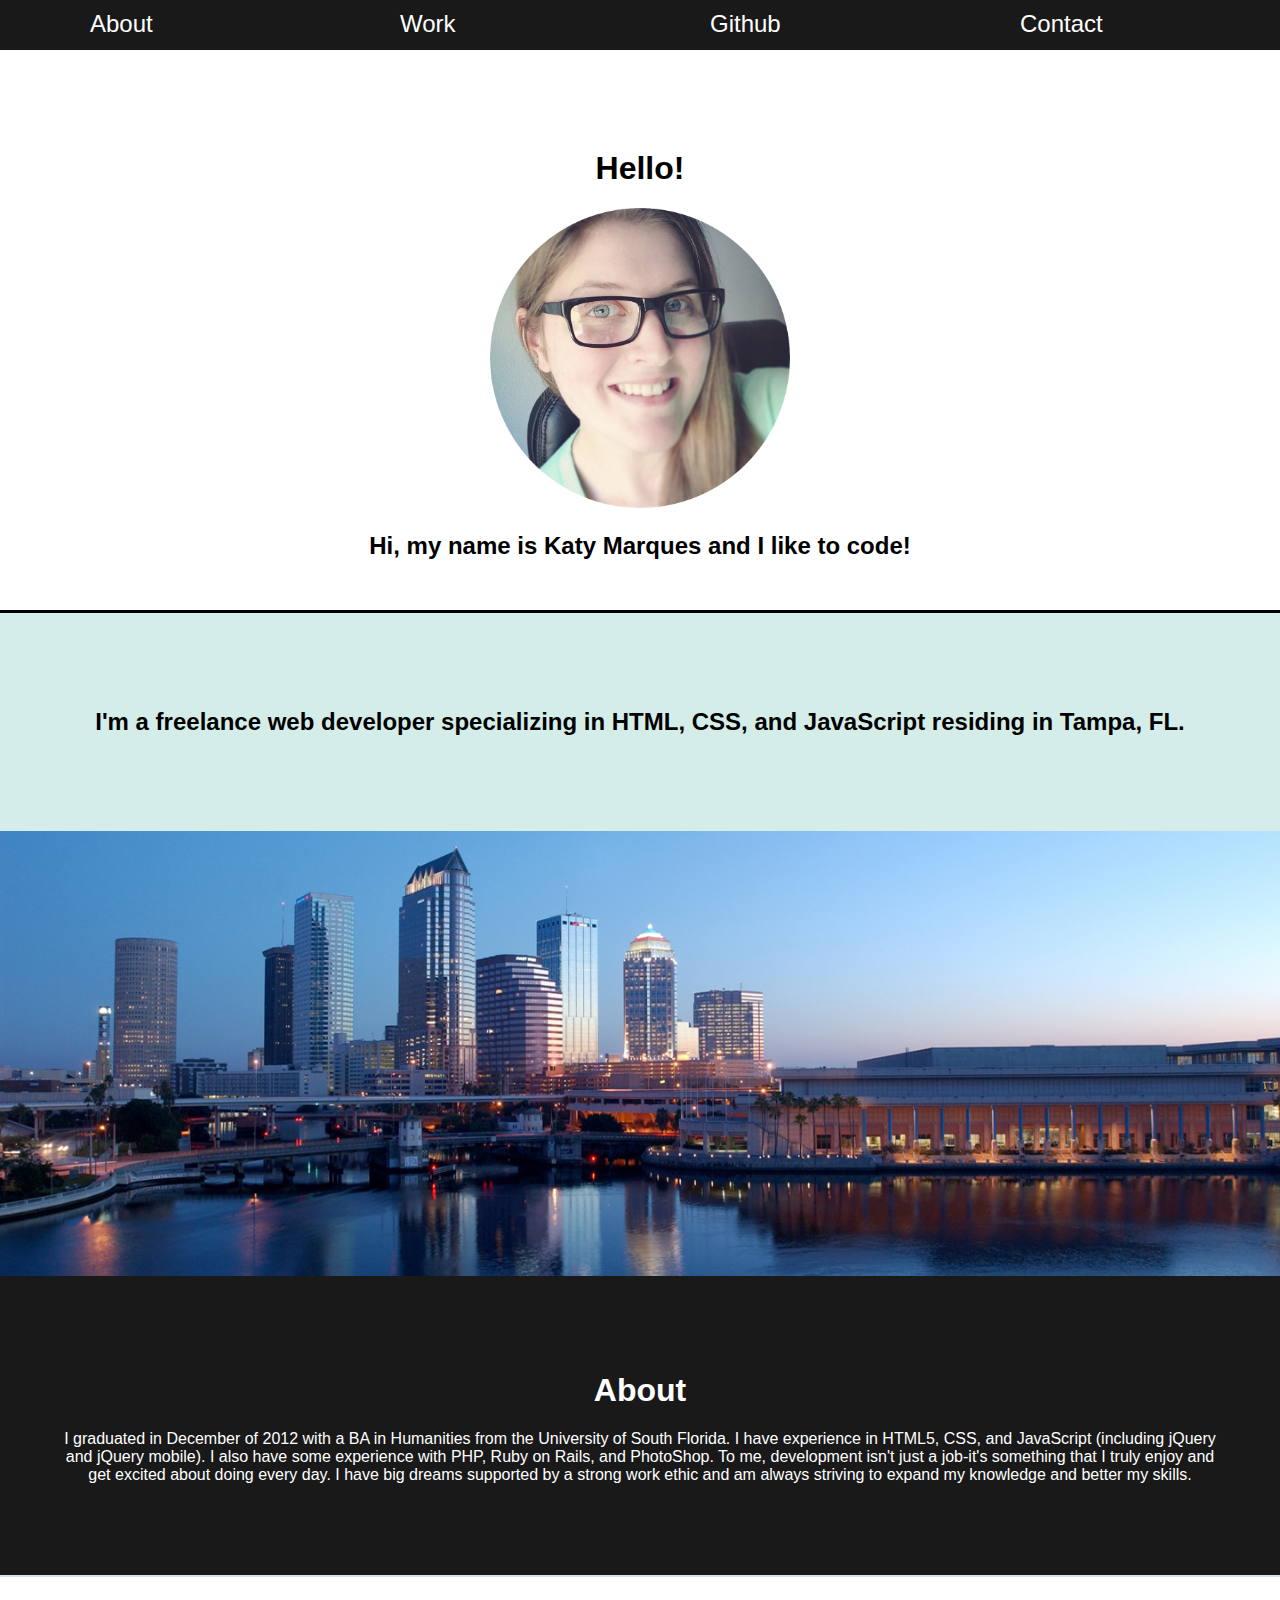
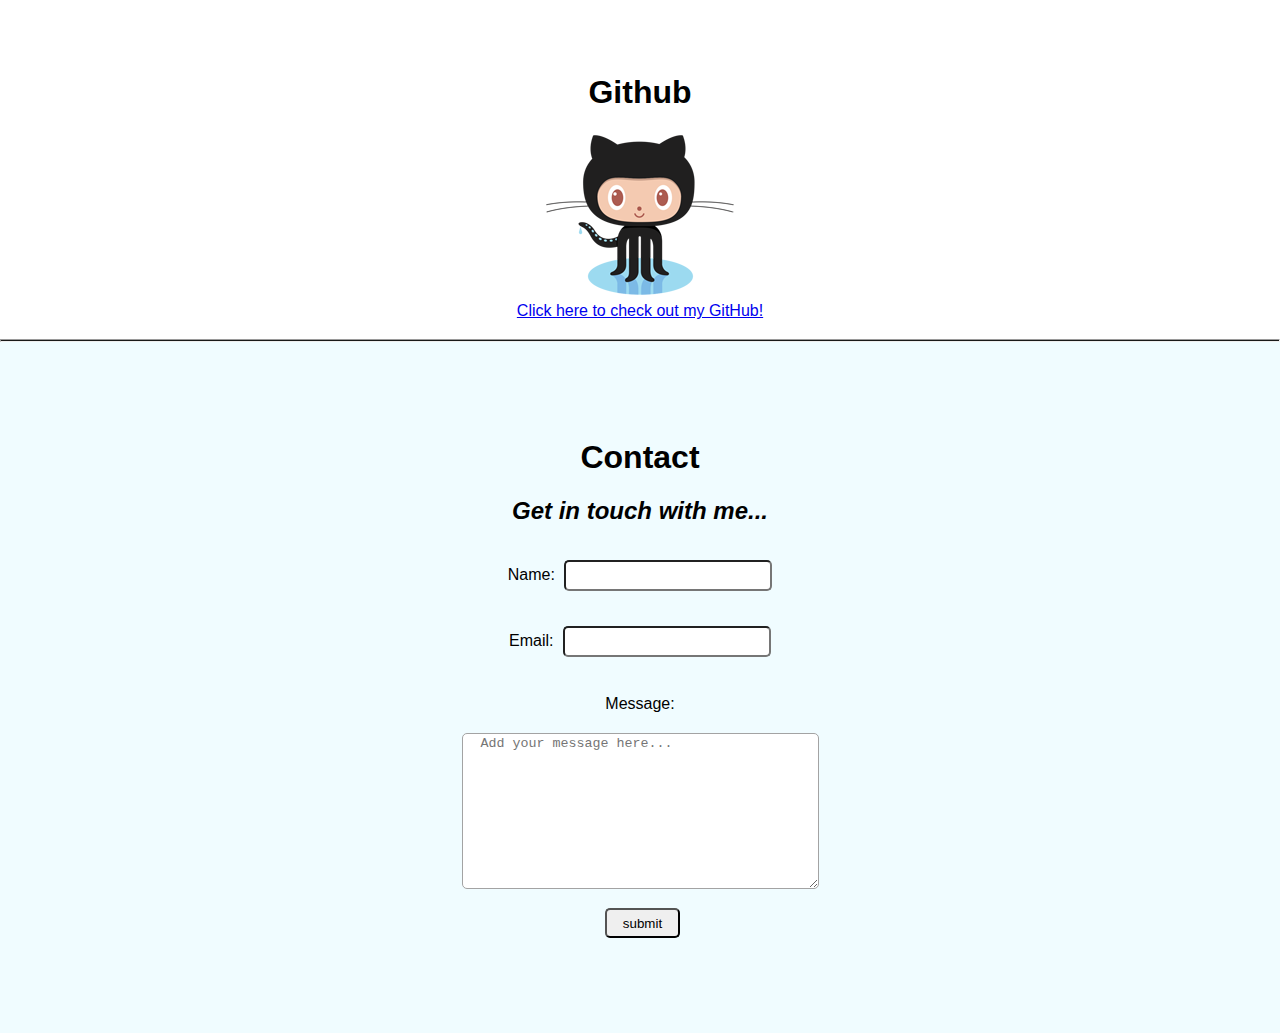
<file: index.html>
<!DOCTYPE html>
<html>
<head>
	<link href="Stylesheets/styles.css" rel="stylesheet">
</head>
<body>
	<div class="nav">
		<ul id="nav">
			<li><a href="#about">About</a></li>
			<li><a href="work.html">Work</a></li>
			<li><a href="#github">Github</a></li>
			<li><a href="#contact">Contact</a></li>
		</ul>
	</div>

	<div class="intro">
		<h1>Hello!</h1>
		<img id="profile" src="images/profile.png">
		<h2>Hi, my name is Katy Marques and I like to code!</h2>
	</div>

	<div class="pastintro">
		<h2>I'm a freelance web developer specializing in HTML, CSS, and JavaScript residing in Tampa, FL.</h2>
	</div>

	<div class="tampa">
		<img id="tpa" src="images/tampa.jpg">
	</div>

	<div class="about">
		<h1><a id="about">About</a></h1>
		<p id="blurb">I graduated in December of 2012 with a BA in Humanities from the University of South Florida.  I have experience in HTML5, CSS, and JavaScript (including jQuery and jQuery mobile).  I also have some experience with PHP, Ruby on Rails, and PhotoShop.  To me, development isn't just a job-it's something that I truly enjoy and get excited about doing every day.  I have big dreams supported by a strong work ethic and am always striving to expand my knowledge and better my skills.</p>
	</div>

	<div class="github">
		<h1><a id="github">Github</a></h1>
		<a href="https://github.com/KatyAverill"><img src="images/Octocat.png">
            <div class="caption">Click here to check out my GitHub!</div></a><br>
	</div>
<hr id="bottomrow">
	<div class="second">
		<h1><a id="contact">Contact</a></h1>
		<h2><i>Get in touch with me...</i></h2>
		<form method="post" action="contact.php">
			Name:  <input type="text" name="name" id="name"><br>
			Email: <input type="email" name="email" id="email"><br><br>
			Message: <br><textarea rows="10" cols="42" placeholder="  Add your message here..." name="message" id="message"></textarea><br>
			<input type="submit" name="submit" id="submit" value="submit">
		</form>
	</div>

</body>

</html>
</file>
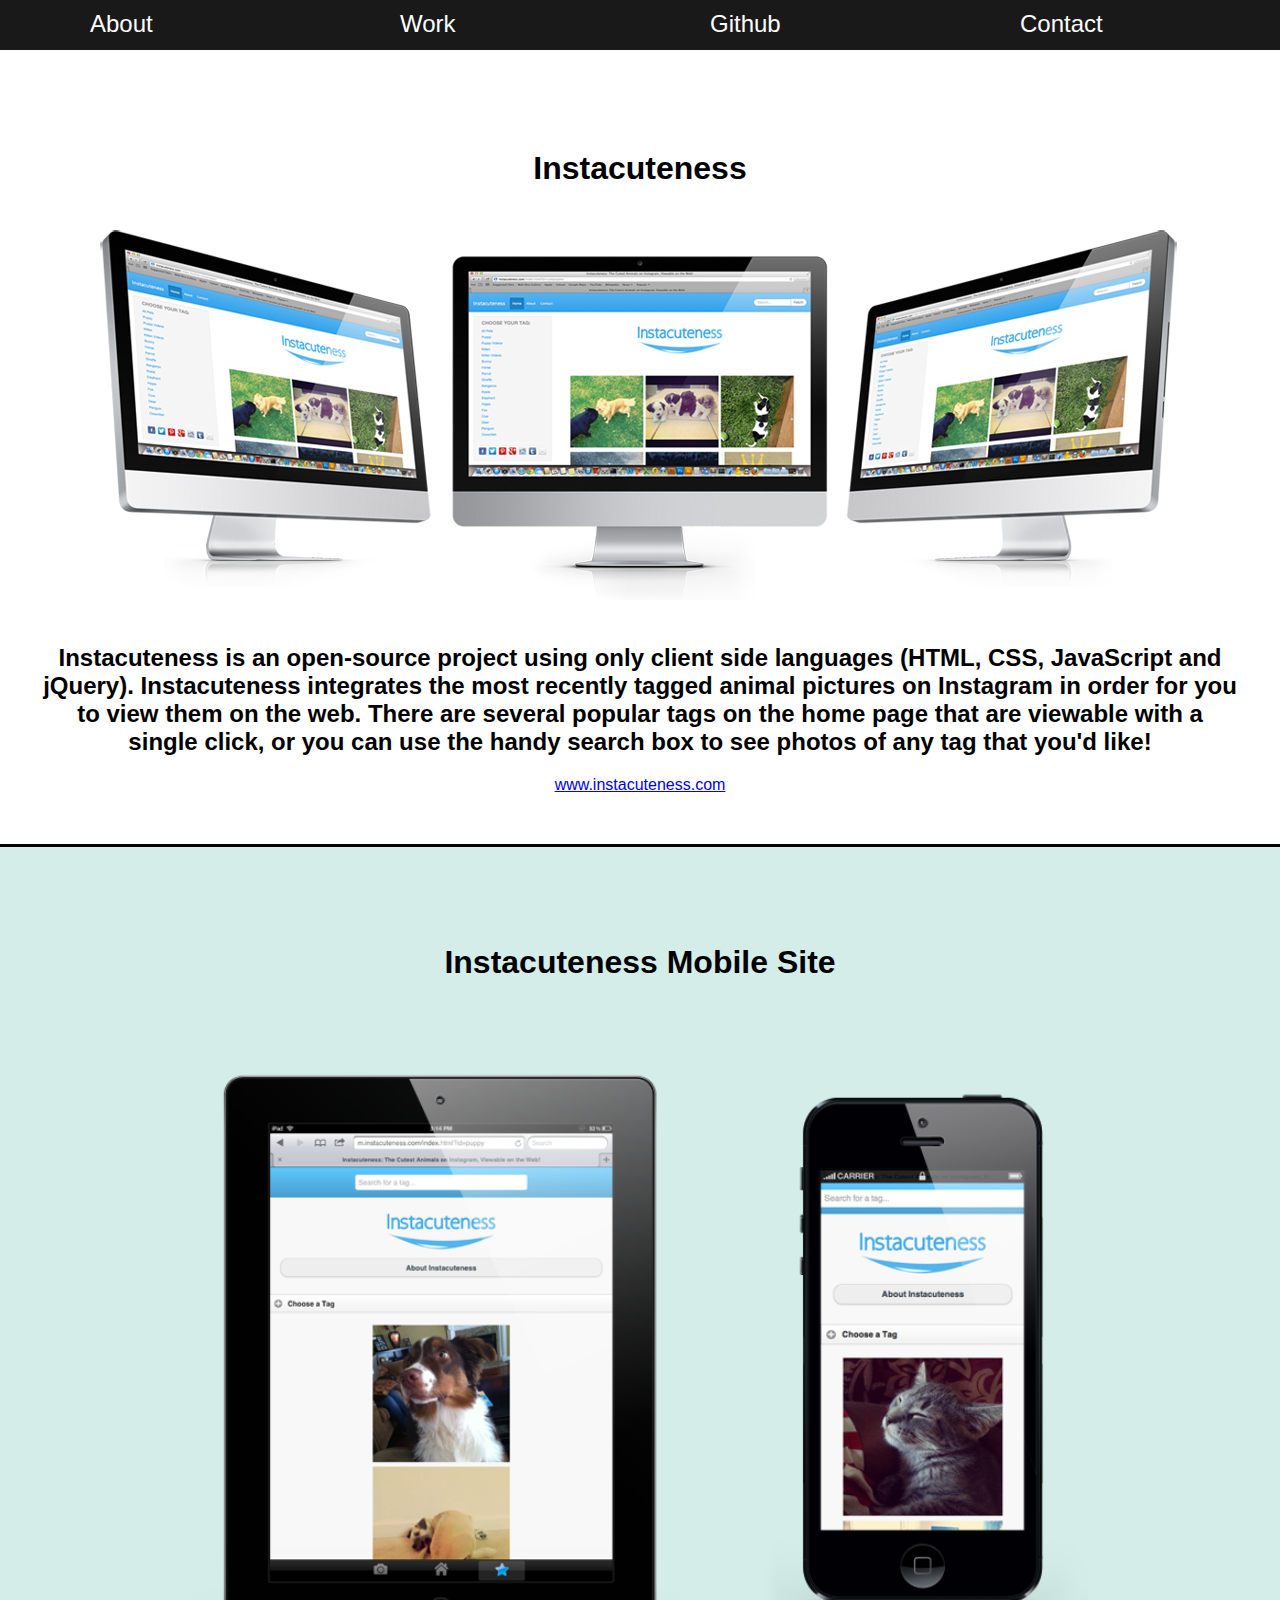
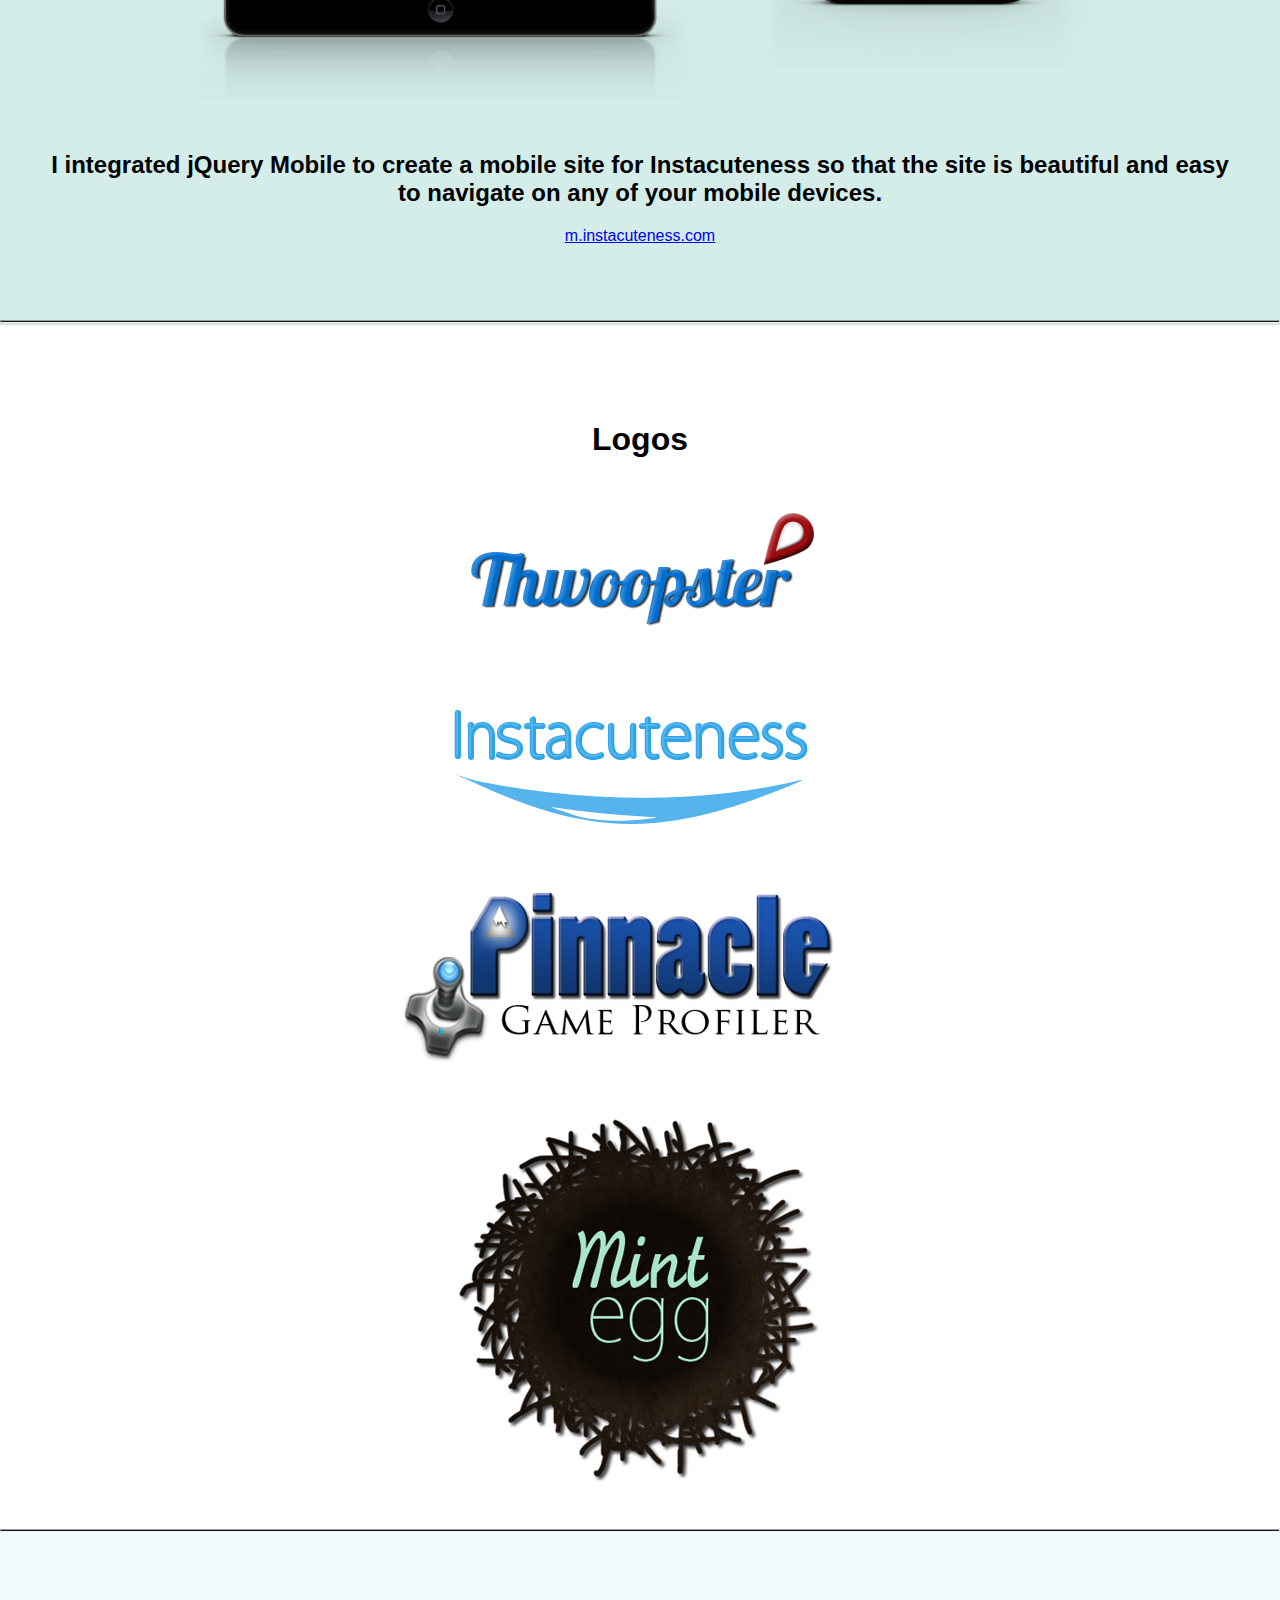
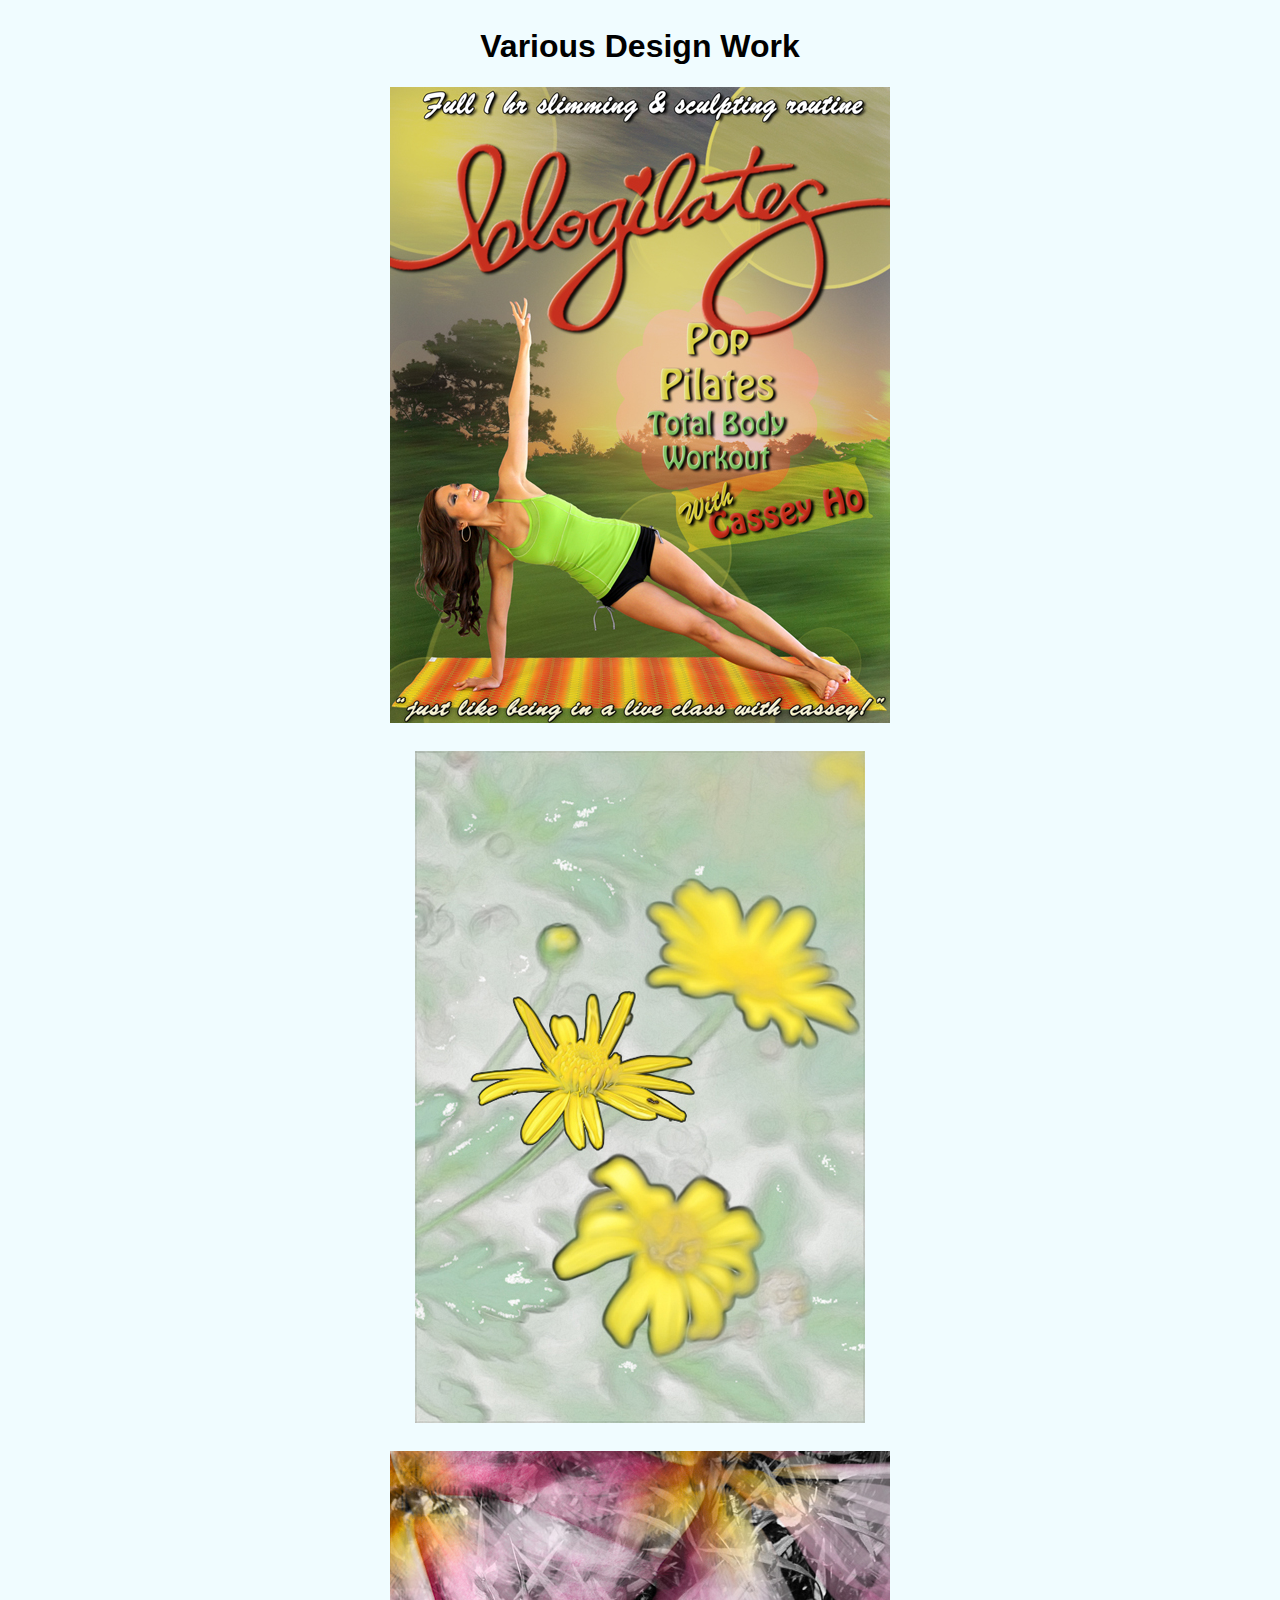
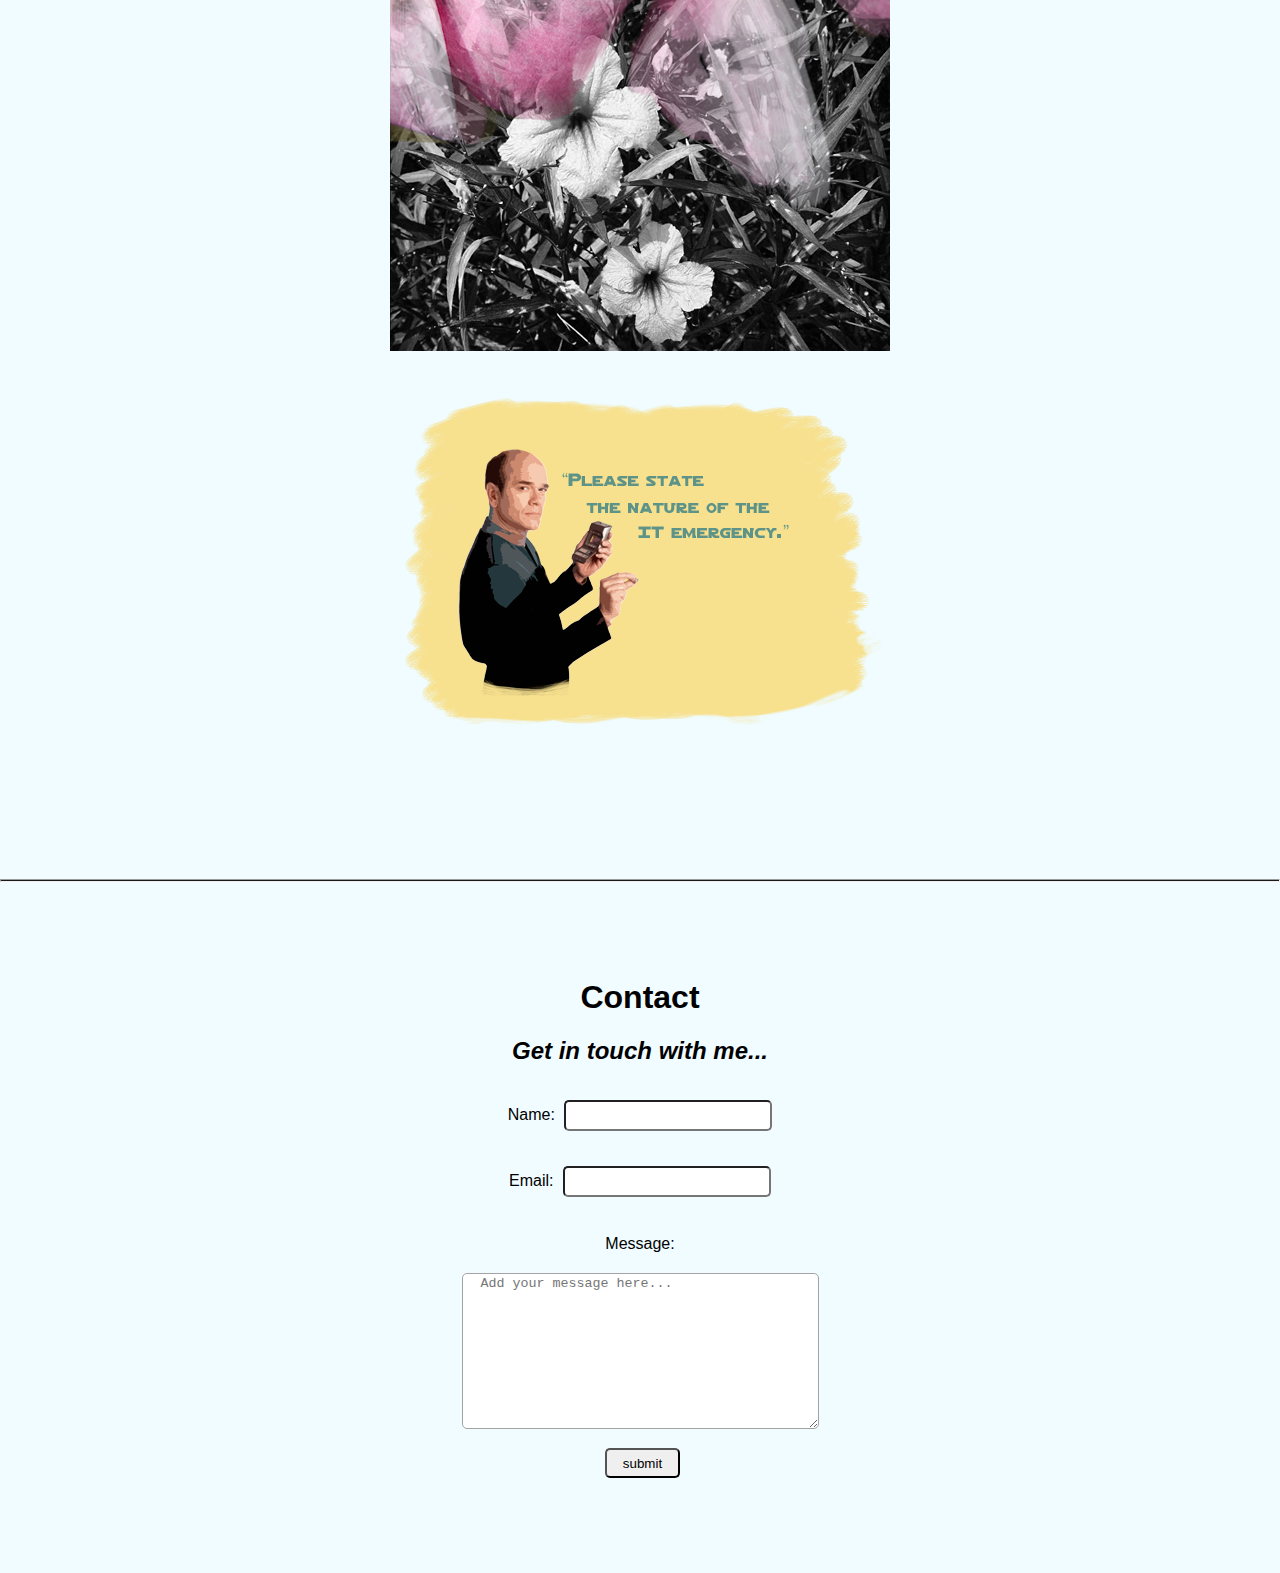
<file: work.html>
<!DOCTYPE html>
<html>
<head>
	<link href="Stylesheets/styles.css" rel="stylesheet">
</head>
<body>
	<div class="nav">
		<ul id="nav">
			<li><a href="index.html#about">About</a></li>
			<li><a href="#">Work</a></li>
			<li><a href="index.html#github">Github</a></li>
			<li><a href="index.html#contact">Contact</a></li>
		</ul>
	</div>

	<div class="intro">
		<h1>Instacuteness</h1>
		<a href="www.instacuteness.com"><img id="image" src="images/instacutenessimac.png"></a>
		<h2>Instacuteness is an open-source project using only client side languages (HTML, CSS, JavaScript and jQuery). Instacuteness integrates the most recently tagged animal pictures on Instagram in order for you to view them on the web. There are several popular tags on the home page that are viewable with a single click, or you can use the handy search box to see photos of any tag that you'd like!</h2>
		<a href="www.instacuteness.com">www.instacuteness.com</a>
	</div>

	<div class="pastintro">
		<h1>Instacuteness Mobile Site<h1>
		<a href="m.instacuteness.com"><img id="mobile" src="images/instacutenessmobile.png"></a>
		<h2>I integrated jQuery Mobile to create a mobile site for Instacuteness so that the site is beautiful and easy to navigate on any of your mobile devices.</h2>
		<a href="m.instacuteness.com">m.instacuteness.com</a>
	</div>
<hr id="bottomrow">
	<div class="github">
		<h1>Logos<h1>
		<a href="www.thwoopster.com"><img src="images/thwoopsterlogo.png"></a><br>
		<a href="www.instacuteness.com"><img src="images/logo.png"></a><br>
		<img src="images/pinnacle.jpg"><br>
		<img src="images/mintegg.jpg">
	</div>
<hr id="bottomrow">
	<div class="second">
		<h1>Various Design Work<h1>
		<img id="image" src="images/blogilatesdvd.jpg"><br>
		<img id="image" src="images/yellowflowers.jpg"><br>
		<img src="images/paintery.jpg"><br>
		<img src="images/thedoctor.png">
	</div>
<hr id="bottomrow">
	<div class="second">
		<h1><a id="contact">Contact</a></h1>
		<h2><i>Get in touch with me...</i></h2>
		<form method="post" action="contact.php">
			Name:  <input type="text" name="name" id="name"><br>
			Email: <input type="email" name="email" id="email"><br><br>
			Message: <br><textarea rows="10" cols="42" placeholder="  Add your message here..." name="message" id="message"></textarea><br>
			<input type="submit" name="submit" id="submit" value="submit">
		</form>
	</div>

</body>

</html>
</file>
<file: Stylesheets/styles.css>
body {
	font-family: helvetica, verdana, sans-serif;
	margin: 0;
}

h2 {
	padding-left: 40px;
	padding-right: 40px;
}

.nav {
	padding-bottom: 50px;
	background-color: #191919;
	color: #191919;
	margin-bottom: 100px;
	margin-top: -16px;
}

#nav ul {
	list-style:none;
	display: block;
	text-align: center;
	background-color: #191919;
	color: #ffffff;
	margin: 0;
}

#nav li {
	display: inline;
	width: 25%;
	float: left;
}

#nav li a {
	text-decoration: none;
	font-size: 24px;
	float: left;
	padding: 10px;
	padding-left: 50px;
	padding-right: 50px;
	background-color: #191919;
	color: #ffffff;
}

#nav li a:hover {
	background-color: #2f2f2f;
}

.intro {
	text-align: center;
	margin-bottom: 50px;
}

#profile {
    width: 300px;
    height: 300px;
}

.pastintro {
	background-color: #d4ede9;
	border-top: 3px solid;
	padding: 75px 0;
	display: block;
	text-align: center;
}

.tampa {
	padding: 0;
	display: block;
	text-align: center;
	background-color: #cccccc;
}

#tpa {
	padding: 0;
	display: block;
	text-align: center;
	width: 100%;
}

#image {
	padding-bottom: 20px;
}

#mobile {
	padding-bottom: 20px;
	width: 80%;
}

.about {
	padding: 75px 0;
	display: block;
	text-align: center;
	background-color: #191919;
	color: #ffffff;
}

#blurb {
	padding-left: 5%;
	padding-right: 5%;
}

.second {
	padding: 75px 0;
	display: block;
	text-align: center;
	background-color: #f0fcff;
}

.github {
	padding: 75px 0;
	padding-bottom: 1px;
	border-top: 2px solid #d7e2ea;
	display: block;
	text-align: center;
	background-color: #ffffff;
}

.contact {
	padding: 75px 0;
	border-top: 2px solid #d7e2ea;
	display: block;
	text-align: center;
	background-color: #191919;
	color: #ffffff;
}

#bottomrow {
	margin-bottom: 0px;
	margin-top: 0px;
	height: 1px;
	background-color: #191919;
}

input {
	margin-top: 15px;
	margin-bottom: 20px;
	margin-left: 5px;
	border-radius:5px;
}

textarea {
	margin-top: 20px;
	border-radius:5px;
	border: 1px solid #a3a3a3;
}

input[type=submit] {
	height: 30px;
    width: 75px;
}

input[type=text] {
	height: 25px;
	width: 200px;
}

input[type=email] {
	height: 25px;
	width: 200px;
}
</file>
